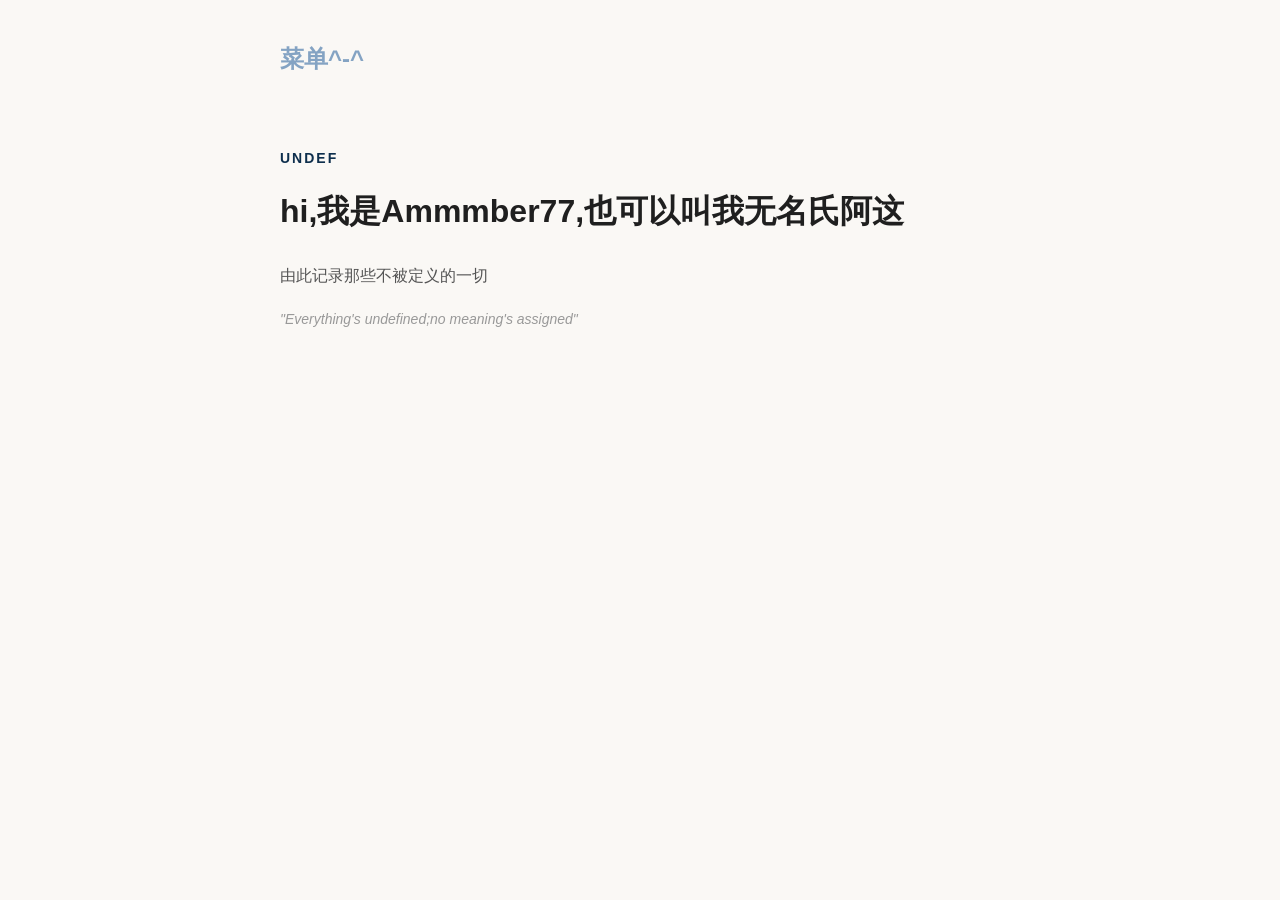
<file: index.html>
<!DOCTYPE html>
<html lang="zh-CN">
<head>
    <script src="https://identity.netlify.com/v1/netlify-identity.js"></script>
   <meta charset="UTF-8">
   <meta name="viewport" content="width=device-width,initial-scale=1.0">
   <title>Me</title>
   <link rel="stylesheet"href="style.css">
</head>
<body>
    <nav class="menu-container">
        <div class="menu-wrapper">
            <div class="menu-btn">菜单^-^</div>
        <div class="dropdown">
         <a href="index.html">首页</a>
         <a href="articles.html">文字</a>
         <a href="gallery.html">画廊</a>
         <a href="game.html">游戏</a>
        </div>
       </div>
    </nav>
    <main class="hero">
        <p class="subtitle">UNDEF</p>
        <h1>hi,我是Ammmber77,也可以叫我无名氏阿这</h1>
        <div class="intro">
            <p>由此记录那些不被定义的一切</p>
            <p class="quote">"Everything's undefined;no meaning's assigned"</p>
        </div>
    </main>
</body>
</html>
</file>
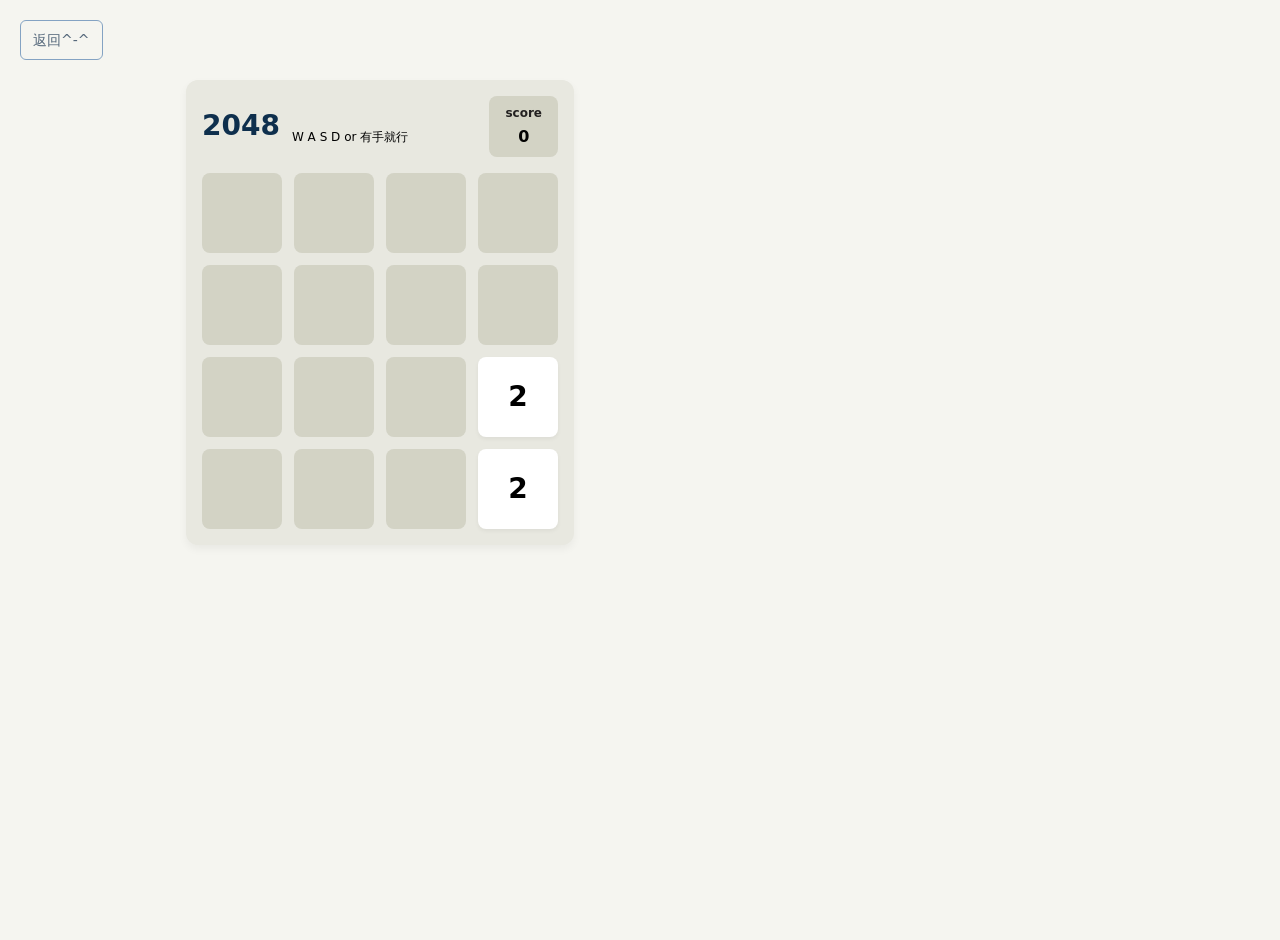
<file: games/2048/index.html>
<!DOCTYPE html>
<html lang="zh-CN">
<head>
    <meta charset="UTF-8">
    <meta name="viewport" content="width=device-width, initial-scale=1.0">
    <title>2048</title>
    <link rel="stylesheet" href="../../style.css">
    <link rel="stylesheet" href="style.css">
</head>
<body class="game-2048">
    <a href="../../game.html" class="back-btn">返回^-^</a>

    <div class="game-container">
        <div class="game-header">
            <div class="title-section">
                <h1>2048</h1>
                <div class="hint-box">
                    <span>W A S D or 有手就行</span>
                </div>
            </div>
            <div class="score-box">
                <span>score</span>
                <span id="score">0</span>
            </div>
        </div>

        <div id="game-over" class="game-over hidden">
            <p>game over!</p>
            <button id="restart-btn">restart</button>
        </div>

        <div class="grid" id="grid"></div>
    </div>

    <script src="script.js"></script>
</body>
</html>
</file>
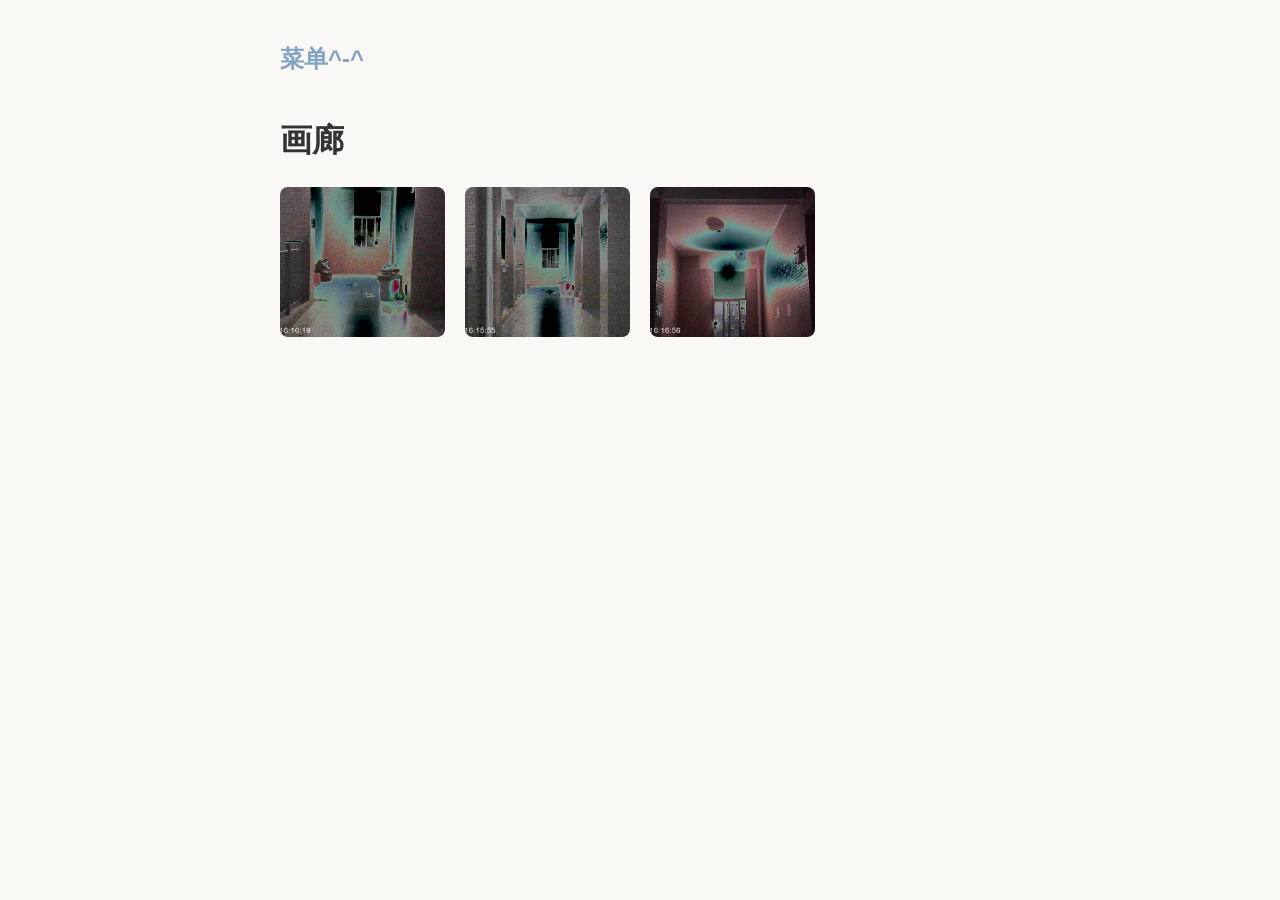
<file: gallery.html>
<!DOCTYPE html>
<html lang="zh-CN">
<head>
    <meta charset="UTF-8">
    <meta name="viewport" content="width=device-width,initial-scale=1.0">
    <title>画廊</title>
    <link rel="stylesheet" href="style.css">
</head>
<body> 
    <nav class="menu-container">
        <div class="menu-wrapper">
            <div class="menu-btn">菜单^-^</div>
        <div class="dropdown">
         <a href="index.html">首页</a>
         <a href="articles.html">文字</a>
         <a href="gallery.html">画廊</a>
         <a href="game.html">游戏</a>
        </div>
       </div>
    </nav>

    <h1>画廊</h1>
    <div class="gallery">
        <img src="images/1.jpg" alt="图片1">
        <img src="images/2.jpg" alt="图片2">    
        <img src="images/3.jpg" alt="图片3">
    </div>
</body>
</html>
</file>
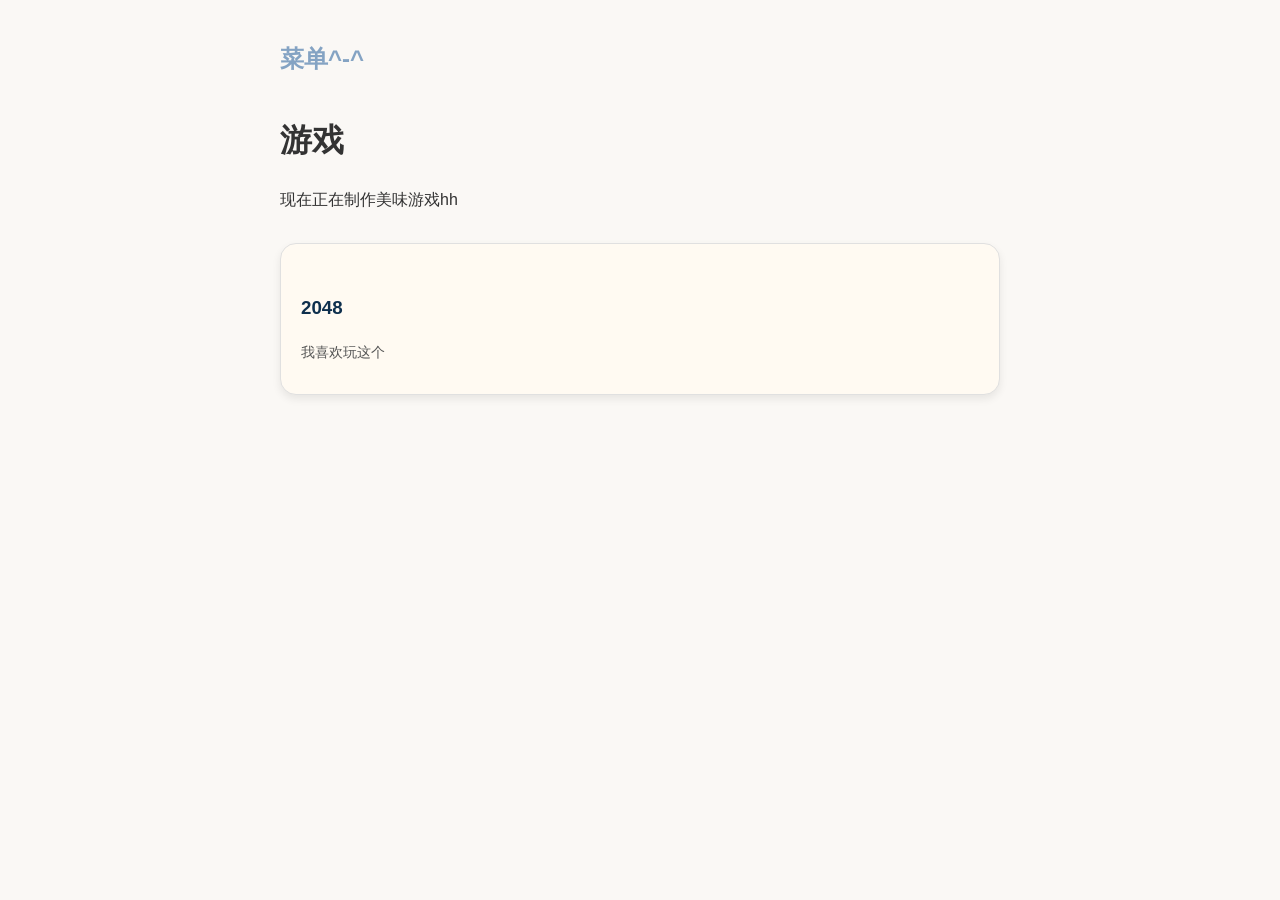
<file: game.html>
<!DOCTYPE html>
<html lang="zh-CN">
<head>
    <meta charset="UTF-8">
     <meta name="viewport" content="width=device-width,initial-scale=1.0">
    <title>游戏</title>
    <link rel="stylesheet" href="style.css">
</head>
<body class="home">
    <nav class="menu-container">
        <div class="menu-wrapper">
            <div class="menu-btn">菜单^-^</div>
        <div class="dropdown">
         <a href="index.html">首页</a>
         <a href="articles.html">文字</a>
         <a href="gallery.html">画廊</a>
         <a href="game.html">游戏</a>
        </div>
       </div>
    </nav>

    <h1>游戏</h1>
    <p>现在正在制作美味游戏hh</p>
    <div class="game-list">
        <a href="games/2048/index.html" class="game-card">
            <h3>2048</h3>
            <p>我喜欢玩这个</p>
        </a>
    </div>
</body>
</html>
</file>
<file: style.css>
body {
    font-family: Arial, sans-serif;
    max-width: 720px;
    margin: 0;
    padding:40px 20px;
    line-height: 1.6;
    color: #6486a5;
}

nav a {
    margin-right: 16px;
    color: #0e2f4d;
    text-decoration: none;
}

article {
   border-bottom: 1px solid #ddd; 
   padding: 16px 0;
}

.gallery {
    display: grid;
    grid-template-columns: repeat(auto-fill, minmax(150px, 1fr));
    gap: 20px;
}

.gallery img {
    width: 100%;
    height: 150px;
    object-fit: cover;
    border-radius: 8px;
    margin-bottom: 20px;
}

body {
    margin: 0 auto;
    background-color: #faf8f5;
    color: #333333;
}

nav {
    margin-bottom: 20px;
    font-weight: 500;
    transition: color 0.2s;
}

nav a:hover {
    color: #0e2f4d;
}

.hero {
    text-align: left;
    padding: 20px 0 60px 0;
}

.subtitle {
    font-size: 14px;
    color: #0e2f4d;
    font-weight: bold;
    letter-spacing: 2px;
    text-transform: uppercase;
    margin-bottom: 10px;
}

.hero h1 {
    font-size: 32px;
    margin-bottom: 30px;
    color: #1F1F1F;
    line-height: 1.3;
}

.intro p {
    font-size: 16px;
    margin-bottom: 10px;
    color:#555
}

.hero .quote {
    font-style: italic;
    color: #999;
    font-size: 14px;
    margin-top: 20px;
}

.btn {
    display: inline-block;
    padding: 12px 24px;
    background-color: #86c3c4;
    color: #fff;
    text-decoration: none;
    border-radius: 8px;
    transition: background-color 0.2s,transfrom 0.2s;
    margin-top: 30px;
    font-weight: 500;
}

.btn:hover {
    background-color: #0e2f4d;
    transform: translateY(-2px);
}

.menu-container {
    display: flex;
    justify-content: flex-start;
    margin-bottom: 20px;
    position: relative;
    z-index:100;
}

.menu-wrapper {
    position: relative;
    padding-bottom:15px;
}

.menu-btn{
    cursor: default;
    font-size: 24px;
    font-weight: bold;
    color:#84a3c3;
    user-select: none;
    transition: transform 0.2s ease;
}

.menu-wrapper:hover .menu-btn {
    transform: scale(1.1);
}

.dropdown {
    position: absolute;
    top: 100%;
    margin-top: -5px;
    left: 0;
    background-color: #fff;
    border: 1px solid #e0e0e0;
    border-radius: 12px;
    padding: 10px;
    box-shadow: 0 4px 8px rgba(0, 0, 0, 0.08);
    display: flex;
    flex-direction: column;
    min-width: 120px;
    gap: 5px;

    opacity: 0;
    visibility: hidden;
    transform: translateY(10px);
    transition: all 0.3s ease;
}

.menu-wrapper:hover .dropdown {
    opacity:1;
    visibility: visible;
    transform: translateY(0);
}

.dropdown a {
    text-decoration: none;
    color: #0e2f4d;
    padding: 8px 16px;
    border-radius: 6px;
    font-size:15px;
    text-align: center;
    transition: all 0.2s ease;
}

.dropdown a:hover {
    background-color: #f0f0f0;
    color: #0e2f4d;
}

.game-list {
    display: drid;
    grid-template-columns: repeat(auto-fill, minmax(200px, 1fr));
    margin-top: 30px;
    gap: 20px;
}

.game-card {
    display: block;
    padding: 30px 20px;
    background-color: #fffaf2;
    border: 1px solid #e0e0e0;
    border-radius: 16px;
    box-shadow: 0 4px 8px rgba(0, 0, 0, 0.08);
    text-decoration: none;
    color: #0e2f4d;
    transition: all 0.3s;
}

.game-card:hover {
    transform: translateY(-5px);
    box-shadow: 0 8px 20px rgba(0, 0, 0, 0.08);
    border-color: #3e6e95;
}

.game-card h3 {
    margin-top: 0 0 10px 0;
    color: #0e2f4d;
}

.game-card p {
    margin: 0;
    color: #555;
    font-size: 14px;
}

.article-list {
    display: grid;
    grid-template-columns: repeat(auto-fill, minmax(280px, 1fr));
    gap: 20px;
    margin-top: 30px;
}

.article-card {
    display: block;
    padding: 24px;
    background: #fffaf2;
    border: 1px solid #e0e0e0;
    border-radius: 16px;
    text-decoration: none;
    color: #333;
    transition: all 0.3s;
}

.article-card:hover {
    transform: translateY(-5px);
    box-shadow: 0 8px 20px rgba(0,0,0,0.08);
    border-color: #b7d9f7;
}

.article-card h3 {
    margin: 0 0 10px 0;
    color: #091622;
}

.article-card p {
    margin: 0;
    color: #000000;
    font-size: 14px;
}

#article-content p {
    margin-bottom: 1.2em;
    line-height: 1.8;
}
</file>
<file: games/2048/style.css>
.game-2048 {
    margin: 0;
    padding: 20px;
    background: #f5f5f0;
    font-family: system-ui, -apple-system, sans-serif;
    display: flex;
    flex-direction: column;
    align-items: center;
    min-height: 100vh;
    color: #1a1a1a;
    overscroll-behavior-y: contain; 
}

.back-btn {
    align-self: flex-start;
    text-decoration: none;
    color: #54677a;
    font-size: 14px;
    margin-bottom: 20px;
    padding: 8px 12px;
    border-radius: 6px;
    border: 1px solid #84a3c3;
    transition: all 0.2s;
}
.back-btn:hover { background-color: #84a3c3; color: #fff; }

.game-container {
    background: #e8e8e0;
    padding: 16px;
    border-radius: 12px;
    box-shadow: 0 4px 8px rgba(0, 0, 0, 0.05);
    position: relative;
    touch-action: none; 
}

.game-header { display: flex; justify-content: space-between; align-items: center; margin-bottom: 16px; }
.title-section { display: flex; align-items: flex-end; gap: 12px; }
.hint-box { display: flex; flex-direction: column; font-size: 12px; color: #000000; line-height: 1.4; margin-bottom: 3px; }

.game-header h1 { font-size: 28px; margin: 0; color: #0e2f4d; }
.score-box { background: #d3d3c5; color: #020202; padding: 8px 16px; border-radius: 8px; text-align: center; font-weight: bold; display: flex; flex-direction: column; }
.score-box span:first-child { font-size: 12px; color: #232121; }

.grid { display: grid; grid-template-columns: repeat(4, 80px); grid-template-rows: repeat(4, 80px); gap: 12px; background: #e8e8e0; border-radius: 8px; }

.tile { width: 80px; height: 80px; border-radius: 8px; display: flex; justify-content: center; align-items: center; font-size: 28px; font-weight: bold; transition: all 0.15s ease; }
.tile-0 { background: #d3d3c5; }
.tile-2 { background: #ffffff; color: #000000; box-shadow: 0 2px 4px rgba(0, 0, 0, 0.05); }
.tile-4 { background: #e0e0e0; color: #000000; }
.tile-8 { background: #b6daf7; color: #1a1a1a; }
.tile-16 { background: #8bc1ee; color: #fff; }
.tile-32 { background: #8ba3b6; color: #fff; }
.tile-64 { background: #3a84c0; color: #c7c2c2; }
.tile-128 { background: #70c6db; color: #fff; font-size: 24px; }
.tile-256 { background: #4f768f; color: #c6ced4; font-size: 24px; }
.tile-512 { background: #012659; color: #fff; font-size: 24px; }
.tile-1024 { background: #044352; color: #bfc3c8; font-size: 20px; }
.tile-2048 { background: #282929; color: #fff; font-size: 20px; box-shadow:0 0 15px #2992aa; }

.game-over { position: absolute; top: 0; left: 0; right: 0; bottom: 0; background: rgba(245,245,240,0.9); display: flex; flex-direction: column; justify-content: center; align-items: center; border-radius: 12px; z-index: 10; }
.game-over.hidden { display: none; }
.game-over p { font-size: 24px; font-weight: bold; color:#000000; margin-bottom: 20px;}
.game-over button { padding: 10px 24px; background: #5f87a9; color: white; border: none; border-radius: 8px; font-size: 16px; cursor: pointer; }

.hint { color: #090909; font-size: 13px; margin-top: 12px; text-align: center; }

@media (max-width:480px) {
    .grid { grid-template-columns: repeat(4, 65px); grid-template-rows: repeat(4, 65px); gap: 8px; }
    .tile { width: 65px; height: 65px; font-size: 22px;}
    .tile-128,.tile-256,.tile-512 { font-size: 18px;}
    .tile-1024,.tile-2048 { font-size: 16px; }
.game-2048, .game-2048 .game-header h1, .game-2048 .score-box, .game-2048 .score-box span, .game-2048 .hint, .game-2048 .tile-2, .game-2048 .tile-4, .game-2048 .tile-8 {
    color: #000000 !important; 
}
.game-2048 .back-btn { color: #81bdf2 !important; border: 1px solid #7bb5e7 !important; }
.game-over #restart-btn { background: #275278 !important; color: #ffffff !important; font-weight: bold !important; }
}
</file>
